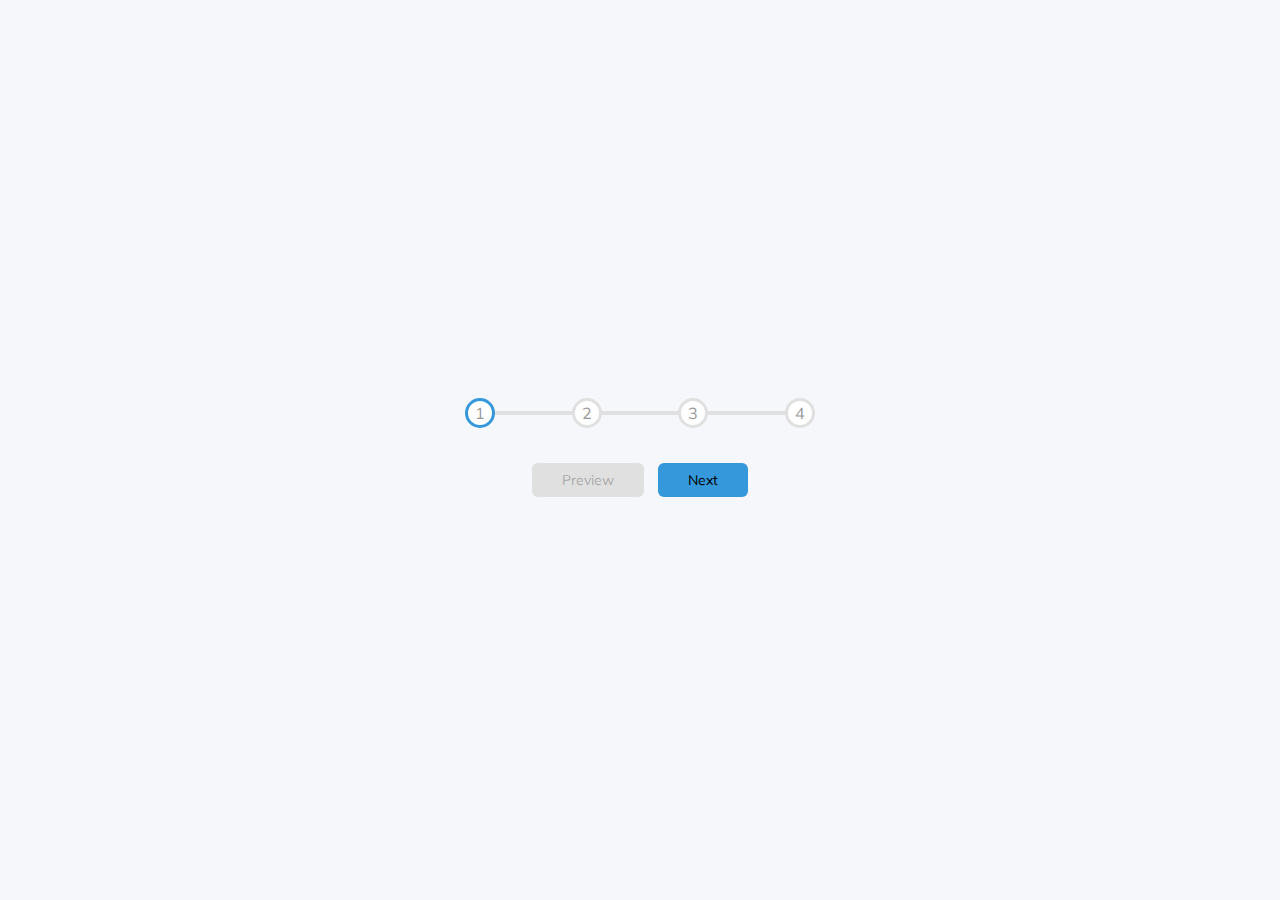
<file: index.html>
<!DOCTYPE html>
<html lang="en">
  <head>
    <meta charset="UTF-8" />
    <meta http-equiv="X-UA-Compatible" content="IE=edge" />
    <meta name="viewport" content="width=device-width, initial-scale=1.0" />
    <!-- Stylesheet -->
    <link rel="stylesheet" href="style.css" />
    <title>Progressive Steps</title>
  </head>
  <body>
    <div class="container">
      <div class="progress-container">
        <div class="progress" id="progress"></div>
        <div class="circle active">1</div>
        <div class="circle">2</div>
        <div class="circle">3</div>
        <div class="circle">4</div>
      </div>
      <button class="btn" id="prev" disabled>Preview</button>
      <button class="btn" id="next">Next</button>
    </div>
    <script src="script.js"></script>
  </body>
</html>
</file>
<file: style.css>
@import url('https://fonts.googleapis.com/css?family=Muli&display=swap');
:root {
  --line-border-fill: #3498db;
  --line-border-empty: #e0e0e0;
  --basic-white: #fff; 
}

* {
  box-sizing: border-box;
  /* border: solid #5B6DCD 1px; */
}

body {
  background-color: #f6f7fb;
  font-family: 'Muli', 'san-serif';
  display: flex;
  flex-direction: column;
  align-items: center;
  justify-content: center;
  height: 100vh;
  overflow: hidden;
  margin: 0;
}
.container {
  text-align: center;
}

.progress-container {
  display: flex;
  justify-content: space-between;
  position: relative;
  margin-bottom: 30px;
  max-width: 100%;
  width: 350px;
}
.progress-container::before {
  content: '';
  background-color: var(--line-border-empty);
  position: absolute;
  top: 50%;
  left: 0;
  transform: translateY(-50%);
  height: 4px;
  width: 100%;
  z-index: -1;
}

.progress {
  background-color: var(--line-border-fill);
  position: absolute;
  top: 50%;
  left: 0;
  transform: translateY(-50%);
  height: 4px;
  width: 0%;
  z-index: -1;
  transition: 0.4s ease;
}

.circle {
  background-color: var(--basic-white);
  color: #999;
  border-radius: 50%;
  height: 30px;
  width: 30px;
  display: flex;
  align-items: center;
  justify-content: center;
  border: 3px solid var(--line-border-empty);
  transition: .4 ease;
}
.circle.active {
  border-color: var(--line-border-fill);
}

.btn {
  background-color: var(--line-border-fill);
  border: var(--basic-white);
  border: 0;
  border-radius: 6px;
  cursor: pointer;
  font-family: inherit;
  padding: 8px 30px;
  margin: 5px;
  font-size: 14px;
}

.btn.active {
  transform: scale(0.98);
}

.btn:focus {
  outline: 0;
}

.btn:disabled {
  background-color: var(--line-border-empty);
  cursor: not-allowed;
}
</file>
